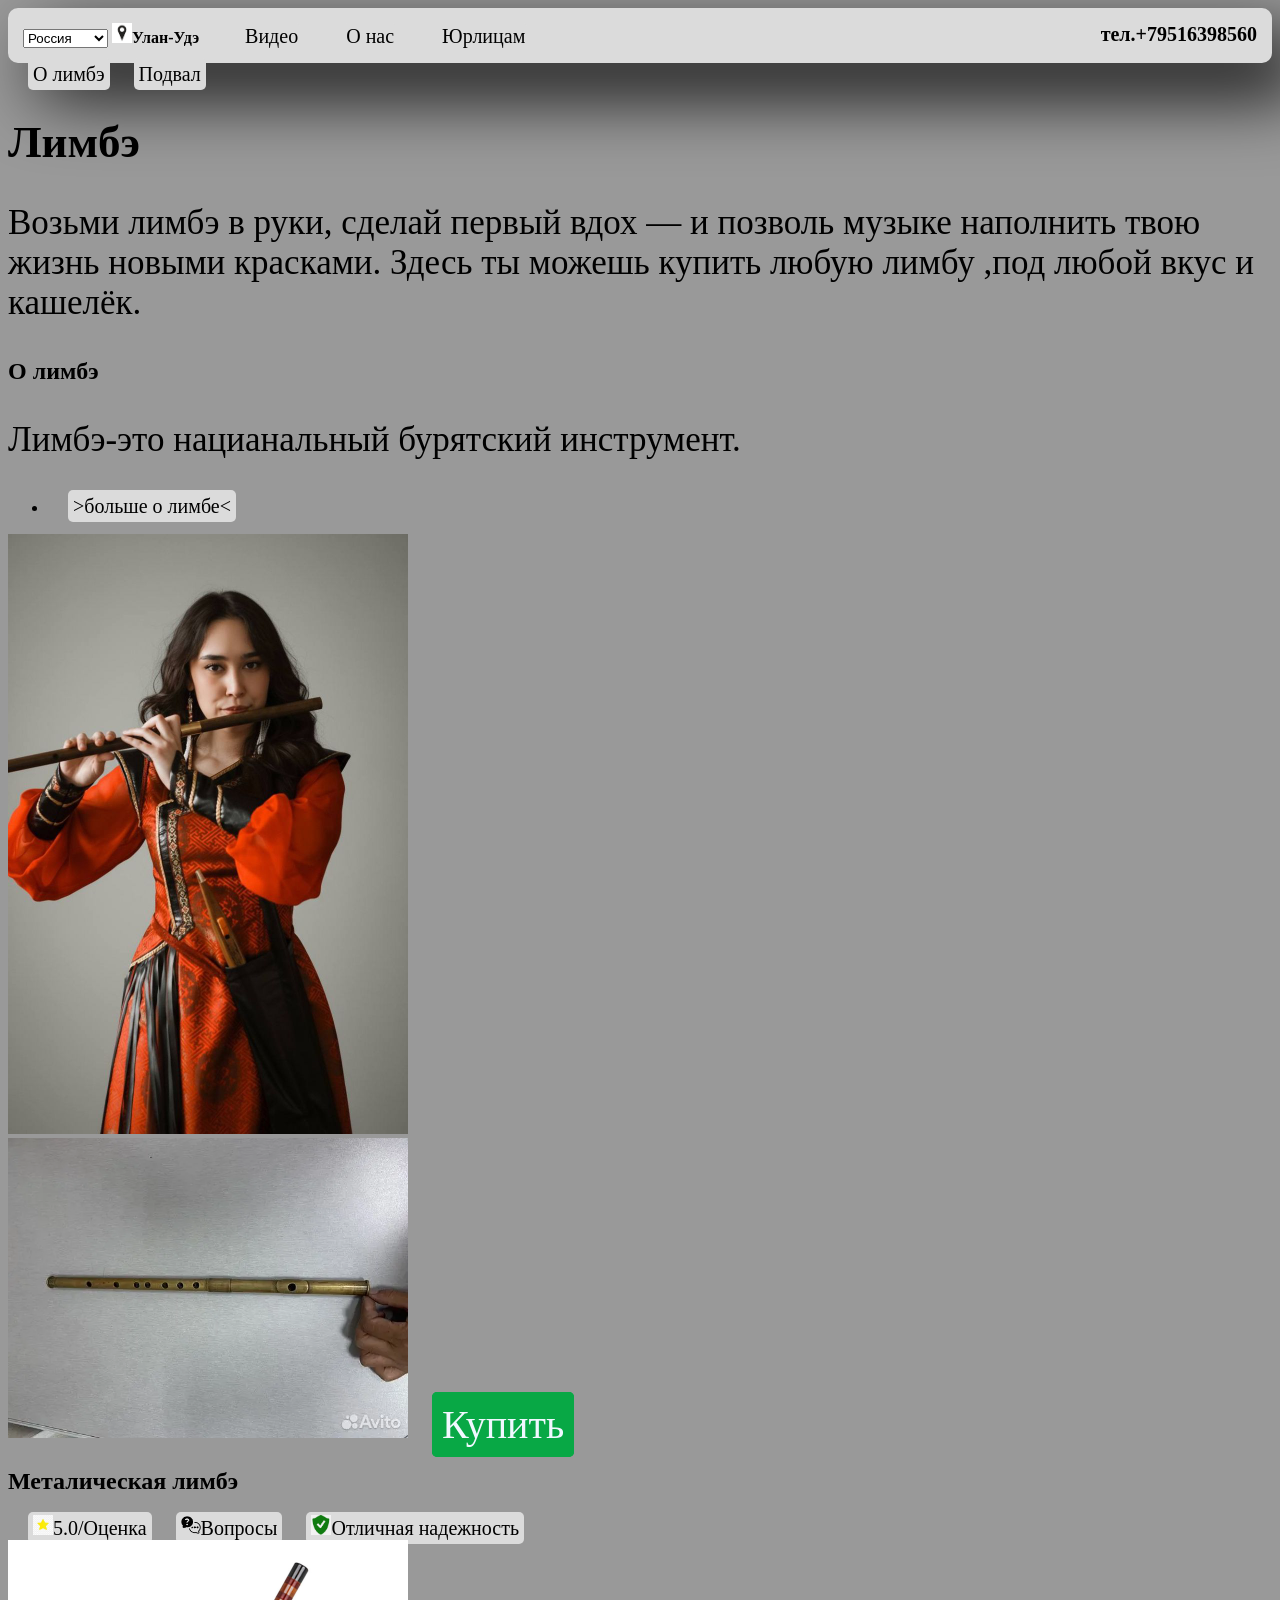
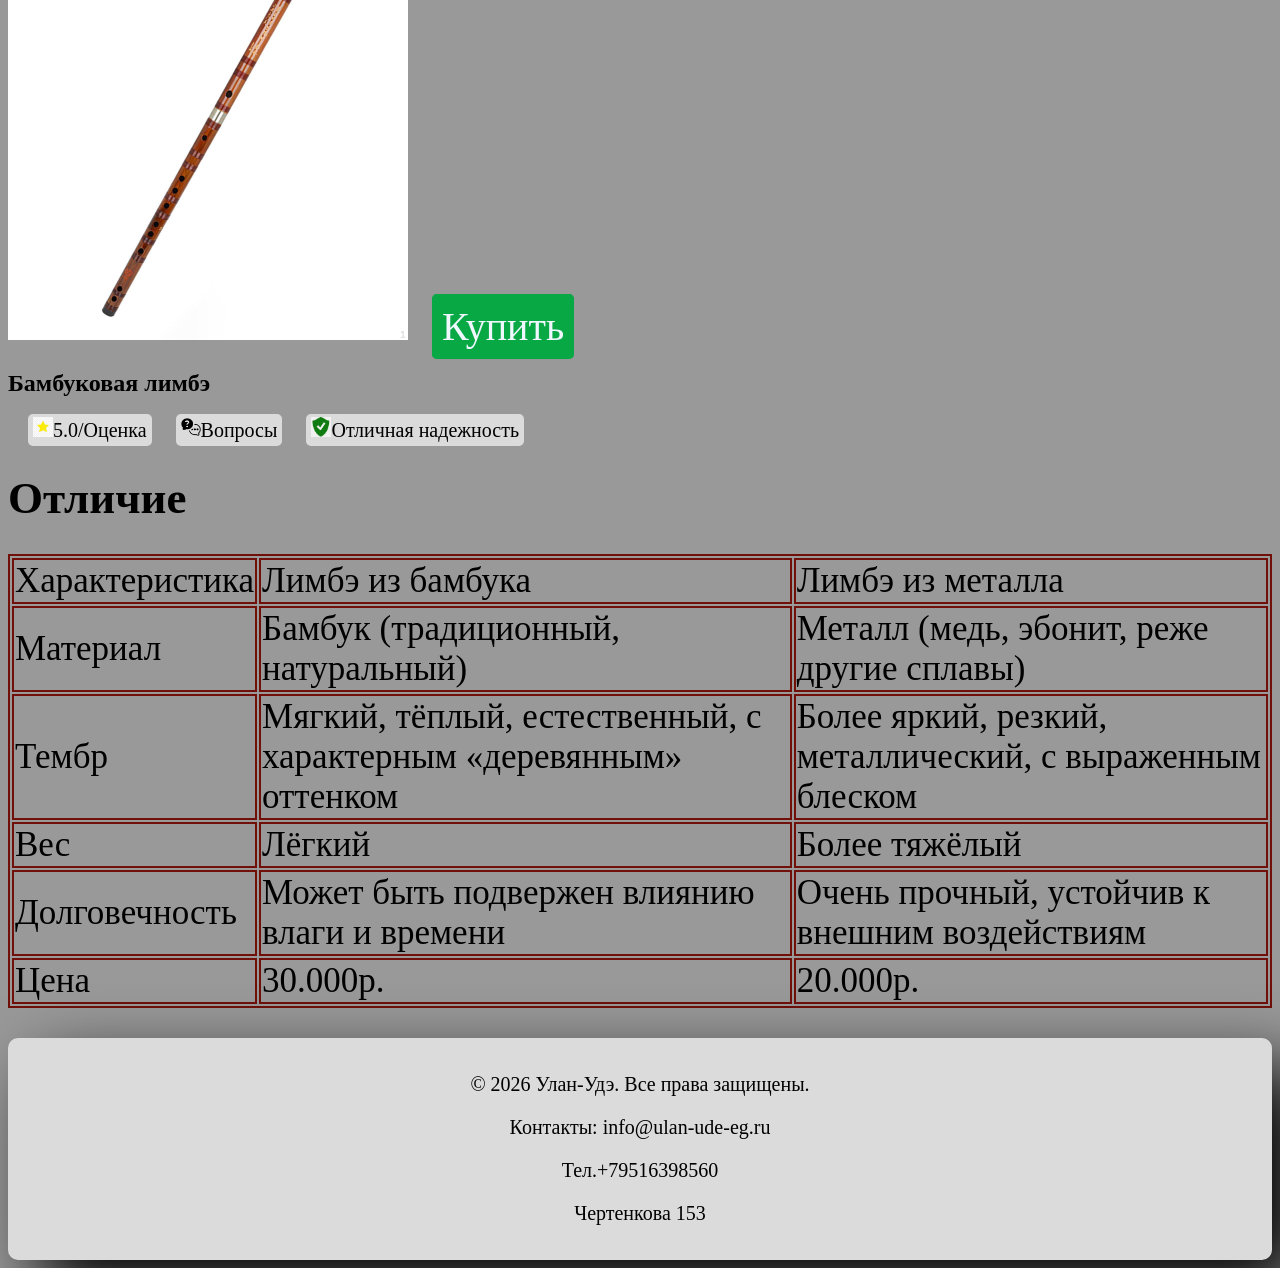
<file: index.html>
<!DOCTYPE html>
<html>
<head>
    <meta charset="UTF-8">
    <title>Прадажа Лимб</title>
    <link rel="stylesheet" href="style.css">
</head>
<body>

<header>
    <select>
        <option>Россия</option>
        <option>Беларусь</option>
        <option>Казахстан</option>
    </select>
    <b><img src="image/гео.jpg" width="20px" />Улан-Удэ</b>
    <a href="http://ok.ru/video/4897692193130">Видео</a>

    <a href="index2.html">О нас</a>
    <a href="">Юрлицам</a>
    <b class="hgh">тел.+79516398560</b>
</header>
<nav>
    <a href="#h">О лимбэ</a>
    <a href="#f">Подвал</a>
</nav>
    <h1>Лимбэ</h1>
    <p> Возьми лимбэ в руки, сделай первый вдох — и позволь музыке наполнить твою жизнь новыми красками. 
        Здесь ты можешь купить любую лимбу ,под любой вкус и кашелёк.
    </p> 
<main>
    <section>
        <h2 id="h">О лимбэ</h2> 
        <p>Лимбэ-это нацианальный бурятский инструмент.</p>
    </section>
        <ul>
            <li><a href="https://dic.academic.ru/dic.nsf/enc_music/4432/%D0%9B%D0%B8%D0%BC%D0%B1%D0%B0">>больше о лимбе<</a></li>
        </ul>
        <img src="image/женщина из муз. с лимбой.jpg" alt="лимбэ" width="400">
        <div class="tyt">
        <img src="image/металическая лимбэ.wCbeGIpGFYKk_3YdchodbP5VeFtg9nUETnu989gOZM8" width="400">
        <a class="qwq">Купить</a>
        <h2>Металическая лимбэ</h2>
        <a><img src="image/звезда.jpg"width="20px"/>5.0/Оценка</a>
        <a><img src="image/вопросф.png"width="20px"/>Вопросы</a>
        <a><img src="image/надежность.png"width="20px"/>Отличная надежность</a>
        </div>
        <div class="tyt">
            <img src="image/лимбэ из бамбука.jpeg" width="400">
            <a class="qwq">Купить</a>
            <h2>Бамбуковая лимбэ</h2>
            <a><img src="image/звезда.jpg"width="20px"/>5.0/Оценка</a>
            <a><img src="image/вопросф.png"width="20px"/>Вопросы</a>
            <a><img src="image/надежность.png"width="20px"/>Отличная надежность</a>
        </div>
        <h1>Отличие</h1>
        <table>
            <tr>
                <td>Характеристика</td>
                <td>Лимбэ из бамбука</td>
                <td>Лимбэ из металла</td>
            </tr>
            <tr>
                <td>Материал</td>
                <td>Бамбук (традиционный, натуральный)</td>
                <td>Металл (медь, эбонит, реже другие сплавы)</td>
            </tr>
            <tr>
                <td>Тембр</td>
                <td>Мягкий, тёплый, естественный, с характерным «деревянным» оттенком</td>
                <td>Более яркий, резкий, металлический, с выраженным блеском</td>
            </tr>
            <tr>
                <td>Вес</td>
                <td>Лёгкий</td>
                <td>Более тяжёлый</td>
            </tr>
            <tr>
                <td>Долговечность</td>
                <td>Может быть подвержен влиянию влаги и времени</td>
                <td>Очень прочный, устойчив к внешним воздействиям</td>
            </tr>
            <tr>
                <td>Цена</td>
                <td>30.000р.</td>
                <td>20.000р.</td>
            </tr>
        </table>
</main>

 <footer id="f">
    <p>© 2026 Улан-Удэ. Все права защищены.</p>
    <p>Контакты: info@ulan-ude-eg.ru</p>
    <p>Тел.+79516398560</p>
    <p>Чертенкова 153</p>
</footer>

</body>
</html>
</file>
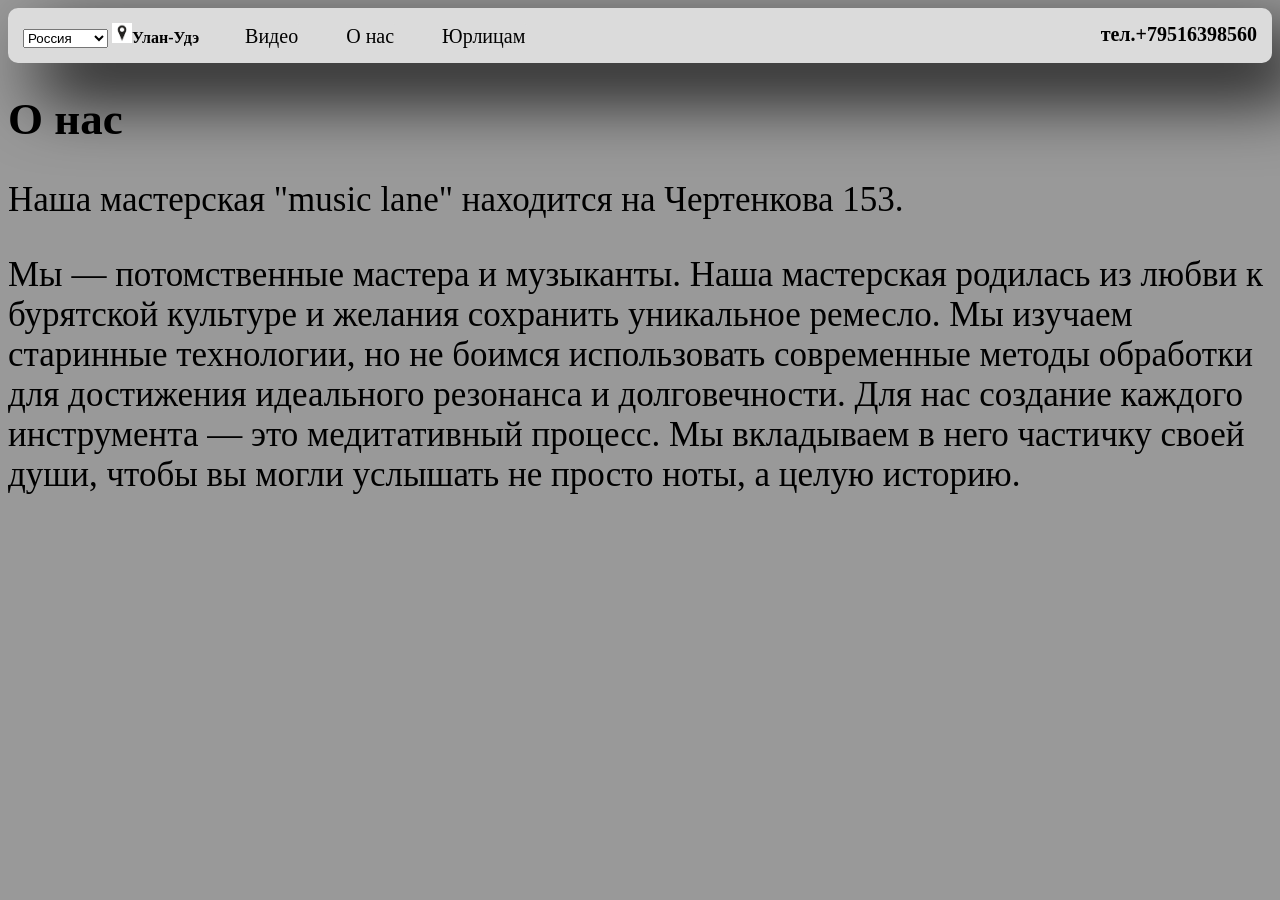
<file: index2.html>
<!DOCTYPE html>
<html>
<head>
    <meta charset="UTF-8">
    <title>Прадажа Лимб</title>
    <link rel="stylesheet" href="style.css">
</head>
<body>

<header>
    <select>
        <option>Россия</option>
        <option>Беларусь</option>
        <option>Казахстан</option>
    </select>
    <b><img src="image/гео.jpg" width="20px" />Улан-Удэ</b>
    <a href="http://ok.ru/video/4897692193130">Видео</a>

    <a href="index2.html">О нас</a>
    <a href="">Юрлицам</a>
    <b class="hgh">тел.+79516398560</b>
</header>
<main>
    <h1>О нас</h1>
    <p>Наша мастерская "music lane" находится на Чертенкова 153.</p>
    <p>Мы — потомственные мастера и музыканты. Наша мастерская родилась из любви к бурятской культуре и желания сохранить уникальное ремесло. Мы изучаем старинные технологии, но не боимся использовать современные методы обработки для достижения идеального резонанса и долговечности.

Для нас создание каждого инструмента — это медитативный процесс. Мы вкладываем в него частичку своей души, чтобы вы могли услышать не просто ноты, а целую историю.
    </p>
</main>
</body>
</file>
<file: style.css>
body{
    background-color: rgb(153, 153, 153);
}

p{
    color: rgb(0, 0, 0);
    font-size: 35px;
}

table{
    font-size: 35px;
    border: 2px solid rgb(112, 16, 9);
    margin-top: 30px;
    margin-bottom: 30px;
}

td{
    border: 2px solid rgb(112, 16, 9);
}

footer{
    background-color: rgb(49, 49, 49);
}

footer p{
    color: rgb(0, 0, 0);
    font-size: 20px;
    justify-content: center;
    text-align: center;
}

h1{
    font-size: 45px;
}

header a {
    background-color: rgb(219, 219, 219);
    color: rgb(0, 0, 0);
    text-decoration: none;
    border: 1px rgb(255, 255, 255);
    border-radius: 5px;
    padding: 2px;
    margin-left: 40px;
    font-size: 20px;
}

header{
    background-color: rgb(219, 219, 219);
    border: 15px solid rgb(219, 219, 219);
    border-radius: 10px;
    box-shadow: 30px 30px 70px 0 black;
}

.hgh{
    margin-left: 30px;
    font-size: 20px;
    float: right;
}

a {
    background-color: rgb(219, 219, 219);
    color: rgb(0, 0, 0);
    text-decoration: none;
    border: 1px rgb(255, 255, 255);
    border-radius: 5px;
    padding: 5px;
    margin-left: 20px;
    font-size: 20px;
}


.tyt:hover{
    transform: scale(1,1);
    transition: 1s linear;
    background-color: rgb(219, 219, 219);
    border: 15px solid rgb(219, 219, 219);
    border-radius: 10px;
    box-shadow: 30px 30px 70px 0 black;
    margin-top: 20px;
    margin-bottom: 20px;
}

footer{
    color: black;
    background-color: rgb(219, 219, 219);
    border: 15px solid rgb(219, 219, 219);
    border-radius: 10px;
    box-shadow: 30px 30px 70px 0 black;
}

.qwq{
    color: aliceblue;
    font-size: 40px;
    background-color: rgb(8, 168, 69);
    border: 5px solid rgb(8, 168, 69);
    border-radius: 5px;
}
</file>
